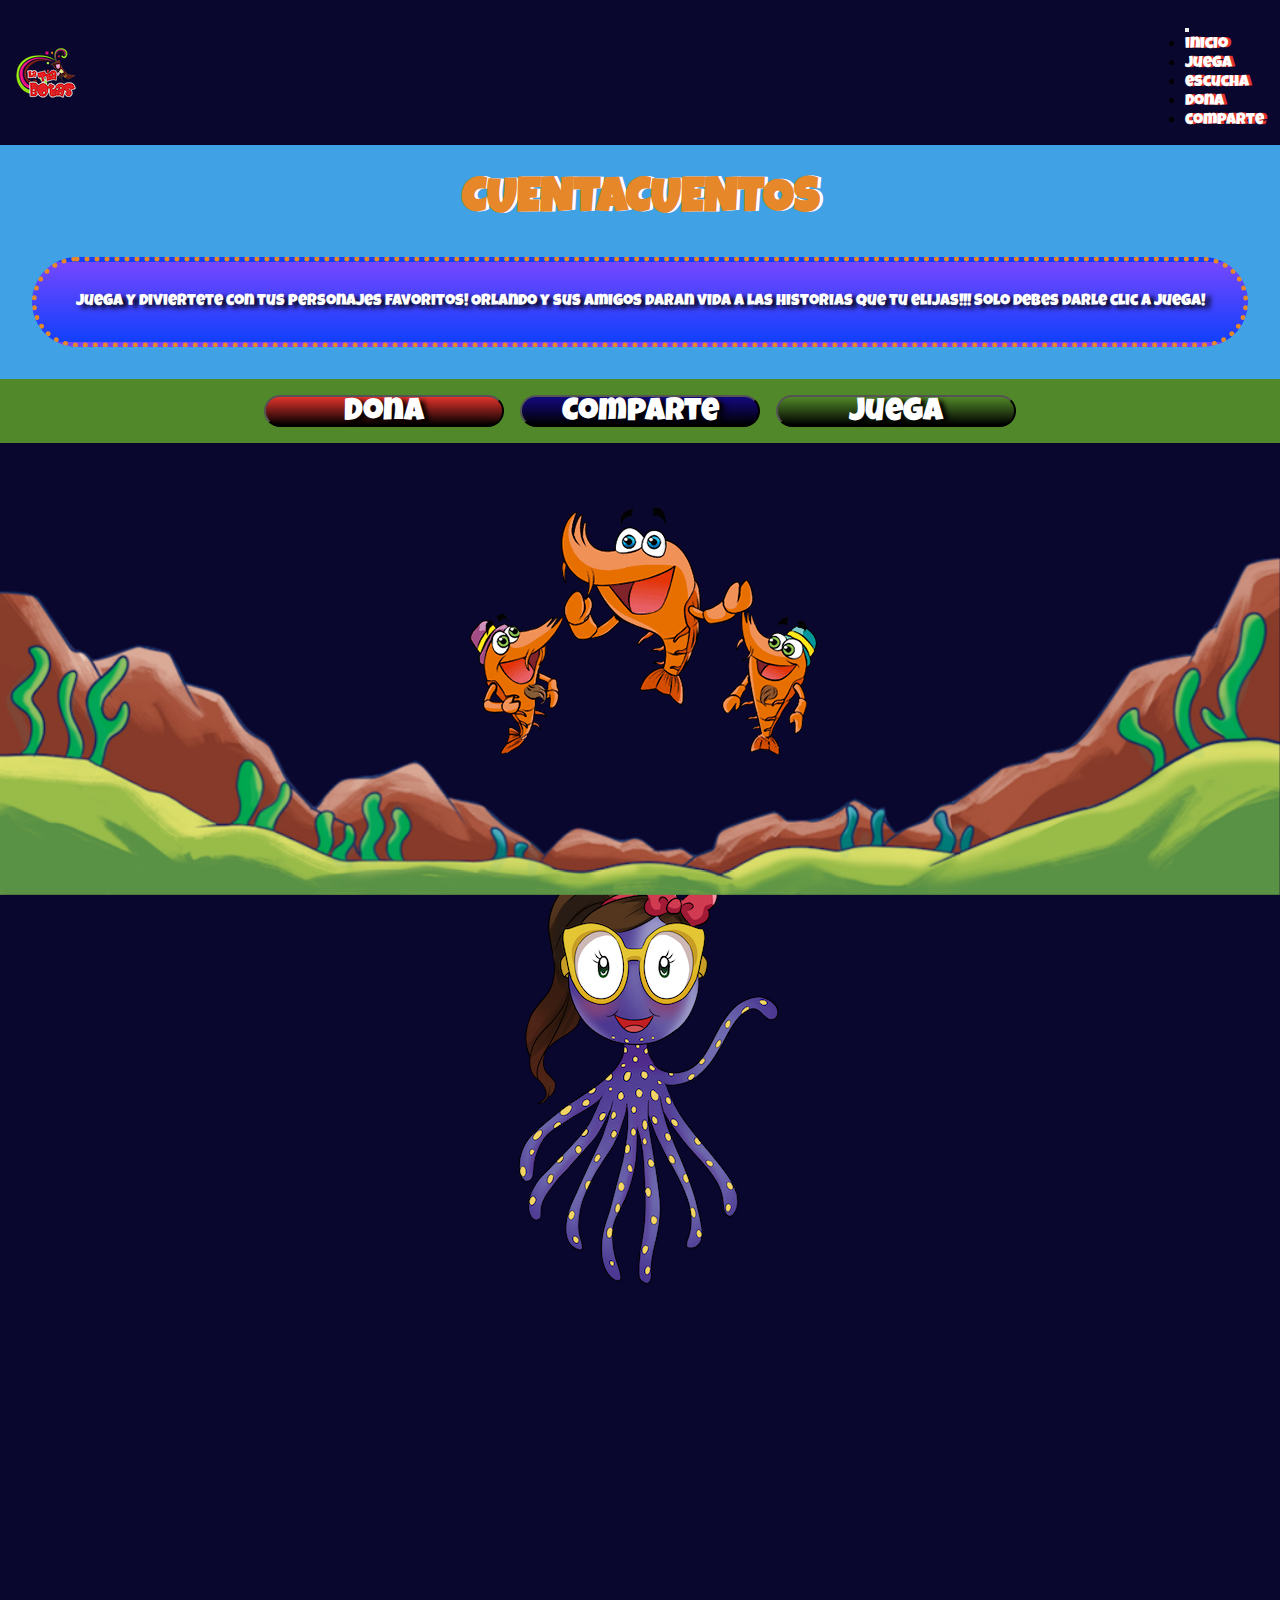
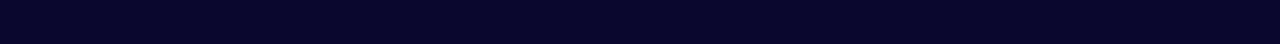
<file: index.html>
<!DOCTYPE html>
<html lang="en">
<head>
    <meta charset="UTF-8">
    <meta http-equiv="X-UA-Compatible" content="IE=edge">
    <meta name="viewport" content="width=device-width, initial-scale=1.0">
    <meta name="description" content="Crea tu propio cuento para disfrutar de las aventuras de Orlando y sus amigos narradas por La Tía botas">
    <meta name="keywords" content="Tia Botas, Orlando , Tina"/>
    <link href="https://cdn.jsdelivr.net/npm/bootstrap@5.3.0-alpha3/dist/css/bootstrap.min.css" rel="stylesheet" integrity="sha384-KK94CHFLLe+nY2dmCWGMq91rCGa5gtU4mk92HdvYe+M/SXH301p5ILy+dN9+nJOZ" crossorigin="anonymous">  
    <link rel="stylesheet" href="css/main.css">
    <link rel="preconnect" href="https://fonts.googleapis.com">
    <link rel="preconnect" href="https://fonts.gstatic.com" crossorigin>
    <link href="https://fonts.googleapis.com/css2?family=Luckiest+Guy&display=swap" rel="stylesheet">
    <title>Cuentacuentos Interactivo de La Tía Botas</title>
</head>
<body>            
    <header>
        <img src="./img/logo.png" alt="imgLogo la tia botas" class="logo">
        <nav class="navbar navbar-expand-lg ">
            <div class="container-fluid">
            <a class="navbar-brand" href="#"></a>
            <button class="navbar-toggler" type="button" data-bs-toggle="collapse" data-bs-target="#navbarNav"  aria-controls="navbarNav" aria-expanded="false" aria-label="Toggle navigation">
             <span class="navbar-toggler-icon"></span>
            </button>
            <div class="collapse navbar-collapse" id="navbarNav">
                <ul class="navbar-nav">
                    <li class="nav-item">
                        <a class="nav-link" href="./index.html">inicio</a>
                    </li>
                    <li class="nav-item">
                        <a class="nav-link" href="./pages/juega.html">juega</a>
                    </li>
                    <li class="nav-item">
                        <a class="nav-link" href="./pages/escucha.html">escucha</a>
                    </li>
                    <li class="nav-item">
                        <a class="nav-link" href="./pages/dona.html">dona</a>
                    </li>
                    <li class="nav-item">
                        <a class="nav-link" href="./pages/comparte.html">comparte</a>
                    </li>
                </ul>
            </div>
      </nav>
    </header>
    <main>
        <h1>CUENTACUENTOS</h1>
        <p>Juega y diviertete con tus personajes favoritos! Orlando y sus amigos daran vida a las historias que tu elijas!!! Solo debes darle clic a juega!
        </p>
        <section class="botones">
            <button class="dona">
                <a href="https://www.paypal.com/es/webapps/mpp/charity" target=”_blank”>Dona
                </a>
            </button>
            <button class="comparte">
                <a href="https://www.instagram.com/tiabotas/" target=”_blank”>Comparte
                </a>
            </button>
            <button class="juega">
                <a href="./pages/juega.html">Juega
                </a>
            </button>
        </section>
    </main> 
    <footer>
        <div>
            <img src="./img/orlando_flotando.webp" alt="orlando_flotando" class="orlando">
            <img src="./img/camarones.webp" alt="camarones" class="camarones">
            <img src="./img/Tina.png" alt="novia_de_pulpo_orlando" class="Tina">
            <img src="./img/algas.webp" alt="algas"class="algas">
        </div>
        <div class="fondo">
            <img src="./img/fondo_escritorio.png" alt="fondo_marino"class="fondo">
        </div>
    </footer>
    <script src="https://cdn.jsdelivr.net/npm/bootstrap@5.3.0-alpha3/dist/js/bootstrap.bundle.min.js" integrity="sha384-ENjdO4Dr2bkBIFxQpeoTz1HIcje39Wm4jDKdf19U8gI4ddQ3GYNS7NTKfAdVQSZe" crossorigin="anonymous"></script> 
    <script src="bienvenida.js"></script>
</body>
</html>
</file>
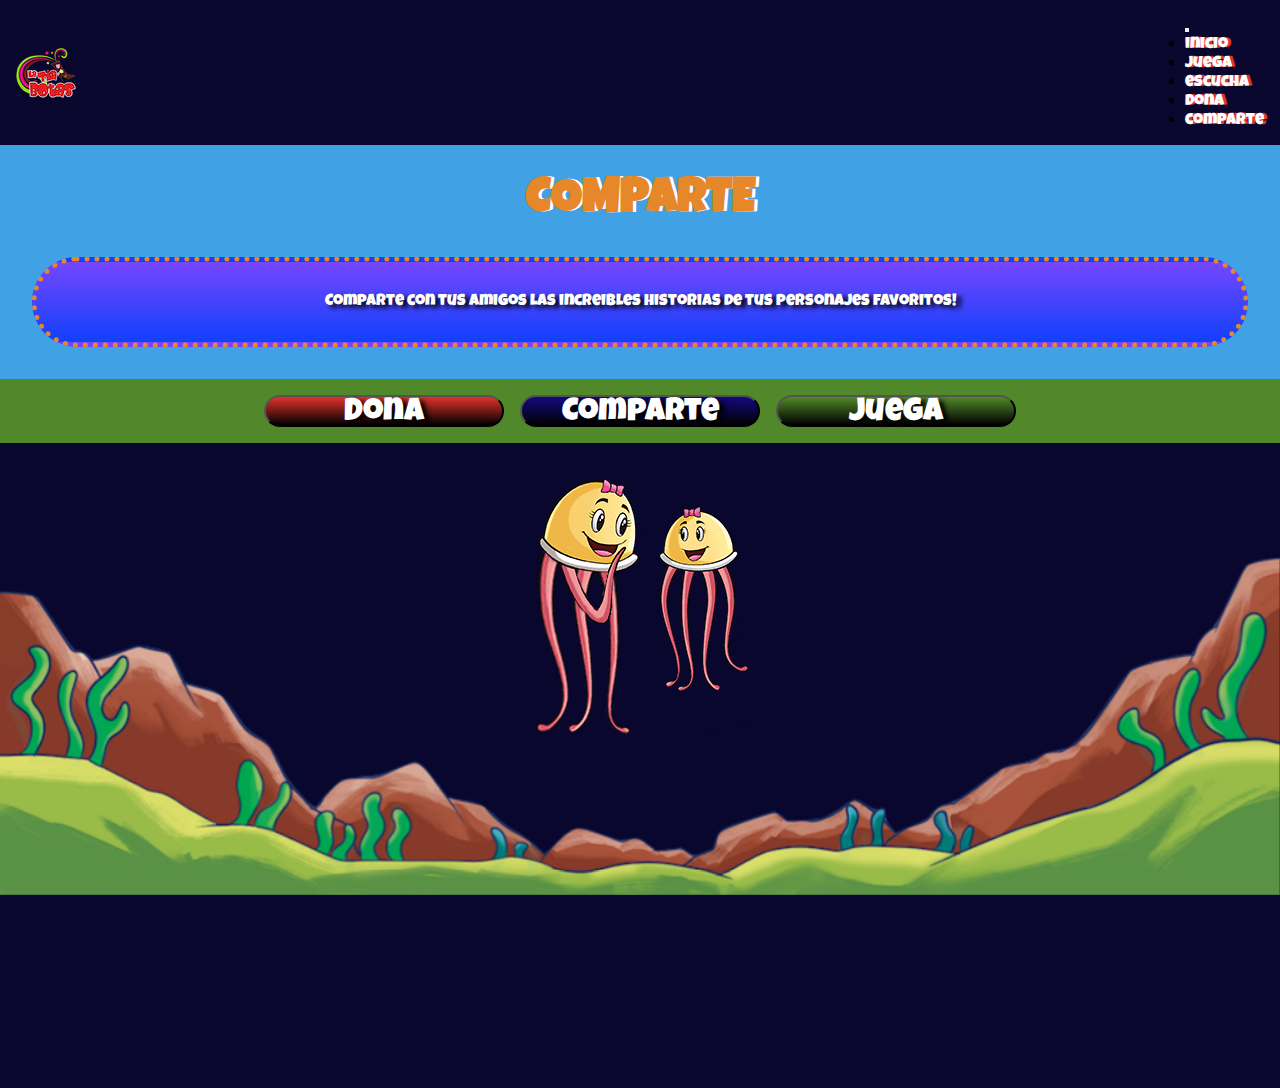
<file: pages/comparte.html>
<!DOCTYPE html>
<html lang="en">
<head>
    <meta charset="UTF-8">
    <meta http-equiv="X-UA-Compatible" content="IE=edge">
    <meta name="viewport" content="width=device-width, initial-scale=1.0">
    <meta name="description" content="Comparte tus cuentos favoritos co tus amigos en instagram">
    <meta name="keywords" content="Tia Botas, Compartir, instagram"/>
    <link href="https://cdn.jsdelivr.net/npm/bootstrap@5.3.0-alpha3/dist/css/bootstrap.min.css" rel="stylesheet" integrity="sha384-KK94CHFLLe+nY2dmCWGMq91rCGa5gtU4mk92HdvYe+M/SXH301p5ILy+dN9+nJOZ" crossorigin="anonymous">
    <link rel="stylesheet" href="../css/main.css">
    <link rel="preconnect" href="https://fonts.googleapis.com">
    <link rel="preconnect" href="https://fonts.gstatic.com" crossorigin>
    <link href="https://fonts.googleapis.com/css2?family=Luckiest+Guy&display=swap" rel="stylesheet">
    <title>Comparte con tus amigos y amigas</title>
</head>
<body>
    <header>
        <img src="../img/logo.png" alt="imgLogo la tia botas">
        <nav class="navbar navbar-expand-lg ">
            <div class="container-fluid">
            <a class="navbar-brand" href="#"></a>
            <button class="navbar-toggler" type="button" data-bs-toggle="collapse" data-bs-target="#navbarNav"  aria-controls="navbarNav" aria-expanded="false" aria-label="Toggle navigation">
             <span class="navbar-toggler-icon"></span>
            </button>
            <div class="collapse navbar-collapse" id="navbarNav">
                <ul class="navbar-nav">
                    <li class="nav-item">
                        <a class="nav-link" href="../index.html">inicio</a>
                    </li>
                    <li class="nav-item">
                        <a class="nav-link" href="../pages/juega.html">juega</a>
                    </li>
                    <li class="nav-item">
                        <a class="nav-link" href="../pages/escucha.html">escucha</a>
                    </li>
                    <li class="nav-item">
                        <a class="nav-link" href="../pages/dona.html">dona</a>
                    </li>
                    <li class="nav-item">
                        <a class="nav-link" href="../pages/comparte.html">comparte</a>
                   </li>
               </ul>
          </div>
      </nav>
    </header>
    <main>
        <h1>COMPARTE</h1>
        <p>Comparte con tus amigos las increibles historias de tus personajes favoritos!
        </p>
        <section class="botones">
            <button class="dona">
                <a href="https://www.paypal.com/es/webapps/mpp/charity" target=”_blank”>Dona
                </a>
            </button>
            <button class="comparte">
                <a href="https://www.instagram.com/tiabotas/" target=”_blank”>Comparte
                </a>
            </button>
            <button class="juega">
                <a href="../pages/juega.html">Juega
                </a>
            </button>
        </section>
    </main>
    <footer>
        <div>
            <img src="../img/medusas.webp" alt="medusas_de_mar" class="medusas">
        </div>
        <div class="fondo">
            <img src="../img/fondo_escritorio.png" alt="fondo_marino" class="fondo">
        </div>
    </footer>
    <script src="https://cdn.jsdelivr.net/npm/bootstrap@5.3.0-alpha3/dist/js/bootstrap.bundle.min.js" integrity="sha384-ENjdO4Dr2bkBIFxQpeoTz1HIcje39Wm4jDKdf19U8gI4ddQ3GYNS7NTKfAdVQSZe" crossorigin="anonymous"></script>
</body>
</html>
</file>
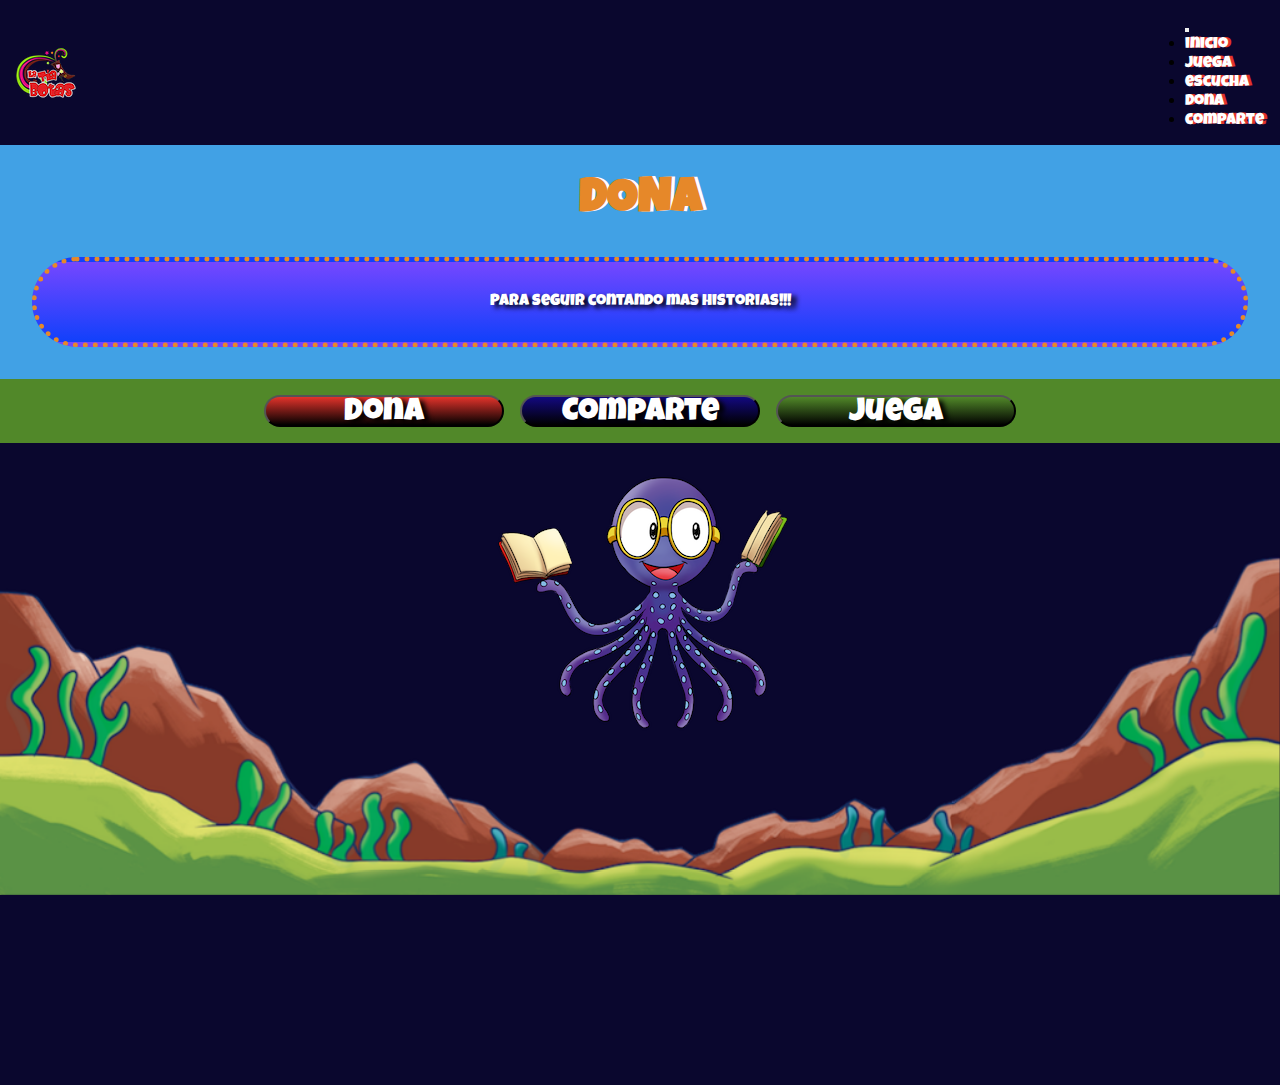
<file: pages/dona.html>
<!DOCTYPE html>
<html lang="en">
<head>
    <meta charset="UTF-8">
    <meta http-equiv="X-UA-Compatible" content="IE=edge">
    <meta name="viewport" content="width=device-width, initial-scale=1.0">
    <meta name="description" content="Dona con la confianza de paypal para seguir creando historias">
    <meta name="keywords" content="Tia Botas, Donar, Paypal"/>
    <link href="https://cdn.jsdelivr.net/npm/bootstrap@5.3.0-alpha3/dist/css/bootstrap.min.css" rel="stylesheet" integrity="sha384-KK94CHFLLe+nY2dmCWGMq91rCGa5gtU4mk92HdvYe+M/SXH301p5ILy+dN9+nJOZ" crossorigin="anonymous">
    <link rel="stylesheet" href="../css/main.css">
    <link rel="preconnect" href="https://fonts.googleapis.com">
    <link rel="preconnect" href="https://fonts.gstatic.com" crossorigin>
    <link href="https://fonts.googleapis.com/css2?family=Luckiest+Guy&display=swap" rel="stylesheet">
    <title>Dona para seguir creando historias</title>
</head>
<body>
    <header>
        <img src="../img/logo.png" alt="imgLogo la tia botas">
        <nav class="navbar navbar-expand-lg ">
            <div class="container-fluid">
            <a class="navbar-brand" href="#"></a>
            <button class="navbar-toggler" type="button" data-bs-toggle="collapse" data-bs-target="#navbarNav"  aria-controls="navbarNav" aria-expanded="false" aria-label="Toggle navigation">
             <span class="navbar-toggler-icon"></span>
            </button>
            <div class="collapse navbar-collapse" id="navbarNav">
                <ul class="navbar-nav">
                    <li class="nav-item">
                        <a class="nav-link" href="../index.html">inicio</a>
                    </li>
                    <li class="nav-item">
                        <a class="nav-link" href="../pages/juega.html">juega</a>
                    </li>
                    <li class="nav-item">
                        <a class="nav-link" href="../pages/escucha.html">escucha</a>
                    </li>
                    <li class="nav-item">
                        <a class="nav-link" href="../pages/dona.html">dona</a>
                    </li>
                    <li class="nav-item">
                        <a class="nav-link" href="../pages/comparte.html">comparte</a>
                   </li>
               </ul>
          </div>
      </nav>
    </header>
    <main>
        <h1>DONA</h1>        
        <p>Para seguir contando mas historias!!!
        </p>
        <section class="botones">
            <button class="dona">
                <a href="https://www.paypal.com/es/webapps/mpp/charity" target=”_blank”>Dona
                </a>
            </button>
            <button class="comparte">
                <a href="https://www.instagram.com/tiabotas/" target=”_blank”>Comparte
                </a>
            </button>
            <button class="juega">
                <a href="../pages/juega.html">Juega
                </a>
            </button>
        </section>
    </main>
    <footer>
        <div>
            <img src="../img/orlando_tres.png" alt="orlando_leyendo" class="orlando3">
        </div>
        <div class="fondo">
            <img src="../img/fondo_escritorio.png" alt="fondo_marino" class="fondo">
        </div>
    </footer>
    <script src="https://cdn.jsdelivr.net/npm/bootstrap@5.3.0-alpha3/dist/js/bootstrap.bundle.min.js" integrity="sha384-ENjdO4Dr2bkBIFxQpeoTz1HIcje39Wm4jDKdf19U8gI4ddQ3GYNS7NTKfAdVQSZe" crossorigin="anonymous"></script>
</body>
</html>
</file>
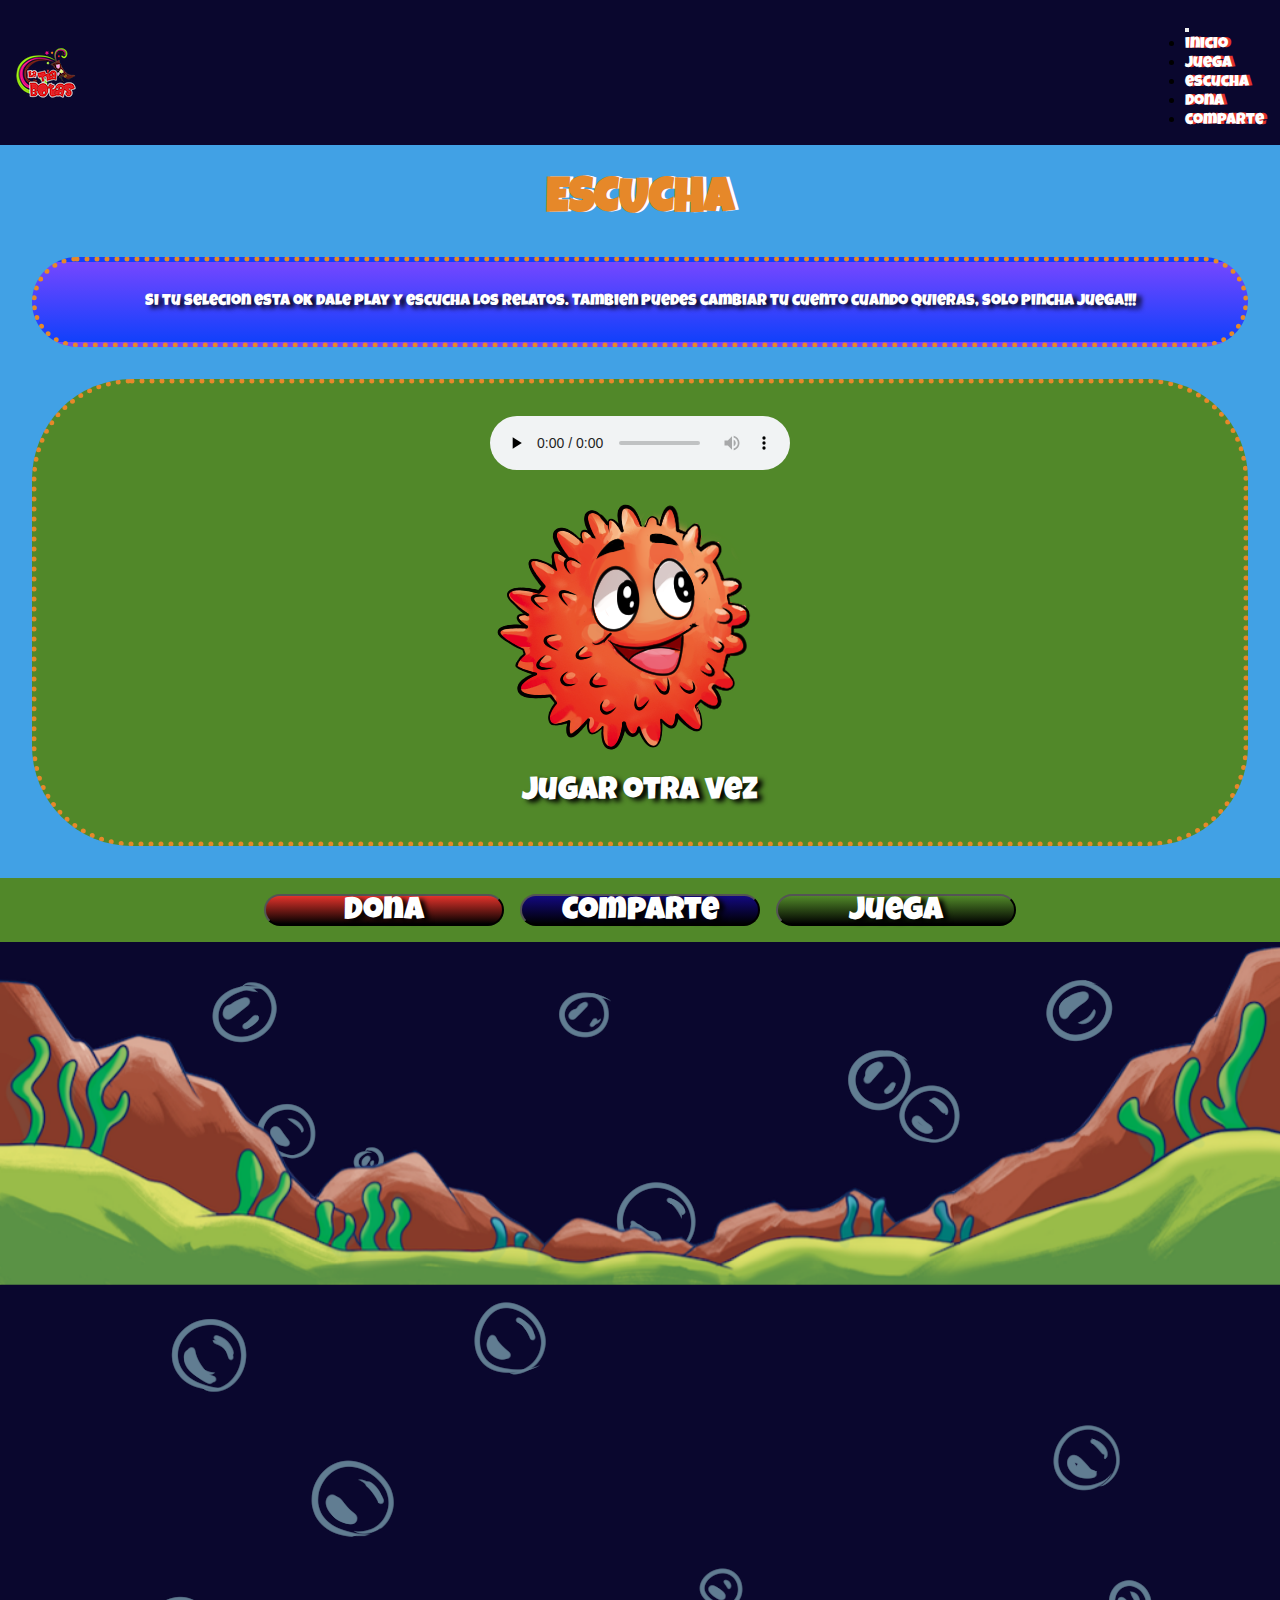
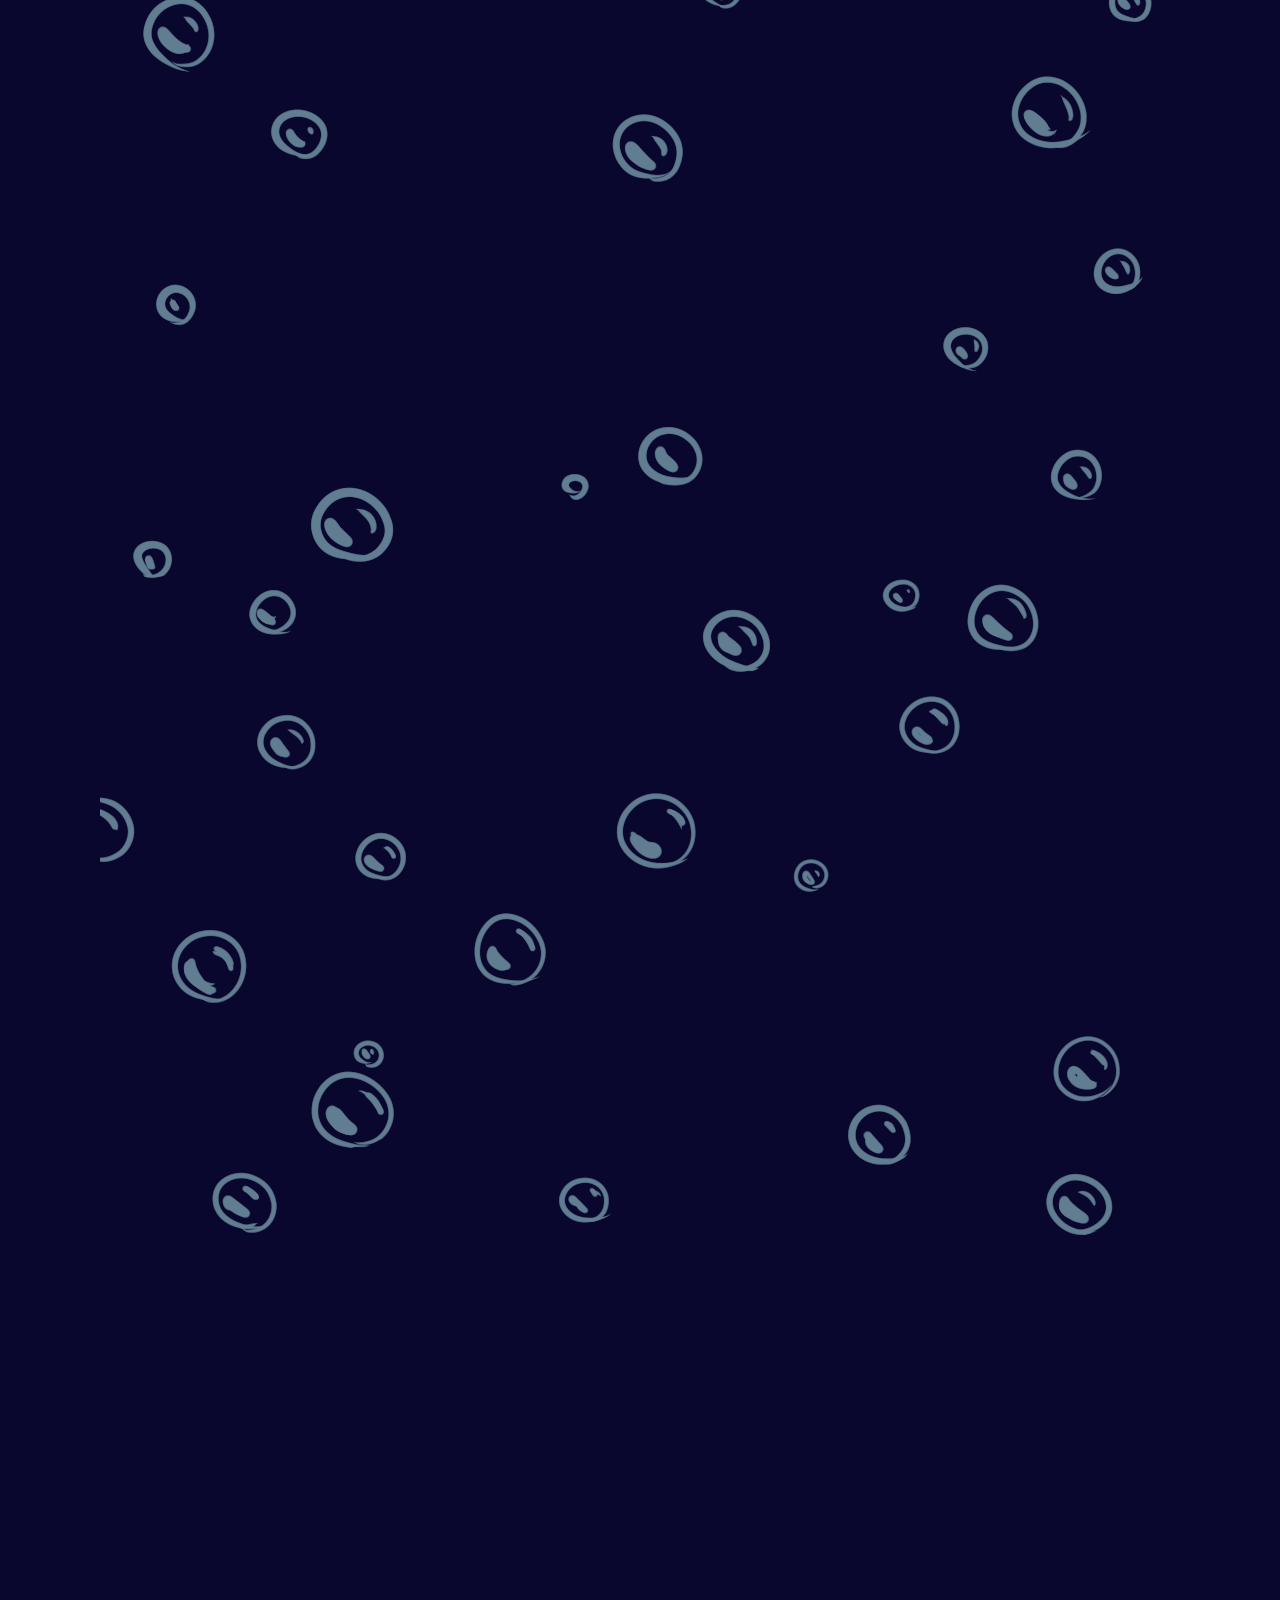
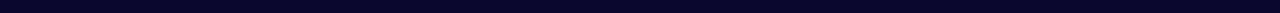
<file: pages/escucha.html>
<!DOCTYPE html>
<html lang="en">
<head>
    <meta charset="UTF-8">
    <meta http-equiv="X-UA-Compatible" content="IE=edge">
    <meta name="viewport" content="width=device-width, initial-scale=1.0">
    <meta name="description" content="Escucha tus cuentos favoritos las veces que quieras">
    <meta name="keywords" content="Tia Botas, Escuchar ,Cuentos"/>
    <link href="https://cdn.jsdelivr.net/npm/bootstrap@5.3.0-alpha3/dist/css/bootstrap.min.css" rel="stylesheet" integrity="sha384-KK94CHFLLe+nY2dmCWGMq91rCGa5gtU4mk92HdvYe+M/SXH301p5ILy+dN9+nJOZ" crossorigin="anonymous">
    <link rel="stylesheet" href="../css/main.css">
    <link rel="preconnect" href="https://fonts.googleapis.com">
    <link rel="preconnect" href="https://fonts.gstatic.com" crossorigin>
    <link href="https://fonts.googleapis.com/css2?family=Luckiest+Guy&display=swap" rel="stylesheet">
    <title>Escucha Tus Cuentos</title>
</head>
<body>
    <header>
        <img src="../img/logo.png" alt="imgLogo la tia botas">
        <nav class="navbar navbar-expand-lg ">
            <div class="container-fluid">
            <a class="navbar-brand" href="#"></a>
            <button class="navbar-toggler" type="button" data-bs-toggle="collapse" data-bs-target="#navbarNav"  aria-controls="navbarNav" aria-expanded="false" aria-label="Toggle navigation">
             <span class="navbar-toggler-icon"></span>
            </button>
            <div class="collapse navbar-collapse" id="navbarNav">
                <ul class="navbar-nav">
                    <li class="nav-item">
                        <a class="nav-link" href="../index.html">inicio</a>
                    </li>
                    <li class="nav-item">
                        <a class="nav-link" href="../pages/juega.html">juega</a>
                    </li>
                    <li class="nav-item">
                        <a class="nav-link" href="../pages/escucha.html">escucha</a>
                    </li>
                    <li class="nav-item">
                        <a class="nav-link" href="../pages/dona.html">dona</a>
                    </li>
                    <li class="nav-item">
                        <a class="nav-link" href="../pages/comparte.html">comparte</a>
                   </li>
               </ul>
          </div>
      </nav>
    </header>
    <main>
        <h1>ESCUCHA</h1>
        <p>Si tu selecion esta ok dale play y escucha los relatos. Tambien puedes cambiar tu cuento cuando quieras, solo pincha juega!!!
        </p>
        <div class="reproductor">
            </button>
                <audio id="audioEscucha" src="cuentos/" controls="controls"  preload="none">
               </audio>
                <img src="../img/Erizo_derecha.png" alt="erizo de mar" class="erizo">
          <a href="../pages/juega.html">Jugar otra vez
          </a>
        </div>
        <section class="botones">
            <button class="dona">
                <a href="https://www.paypal.com/es/webapps/mpp/charity" target=”_blank”>Dona
                </a>
            </button>
            <button class="comparte">
                <a href="https://www.instagram.com/tiabotas/" target=”_blank”>Comparte
                </a>
            </button>
            <button class="juega">
                <a href="../pages/juega.html">Juega
                </a>
            </button>
        </section>
    </main>
    <footer>
        <div>
            <img src="../img/Burbujas.png" alt="burbujas" class="burbujas">
        </div>
        <div class="fondo">
            <img src="../img/fondo_escritorio.png" alt="fondo_marino" class="fondo">
        </div>
    </footer>
    <script src="https://cdn.jsdelivr.net/npm/bootstrap@5.3.0-alpha3/dist/js/bootstrap.bundle.min.js" integrity="sha384-ENjdO4Dr2bkBIFxQpeoTz1HIcje39Wm4jDKdf19U8gI4ddQ3GYNS7NTKfAdVQSZe" crossorigin="anonymous"></script>
	<script src="../escucha.js"></script>
</body>
</html>
</file>
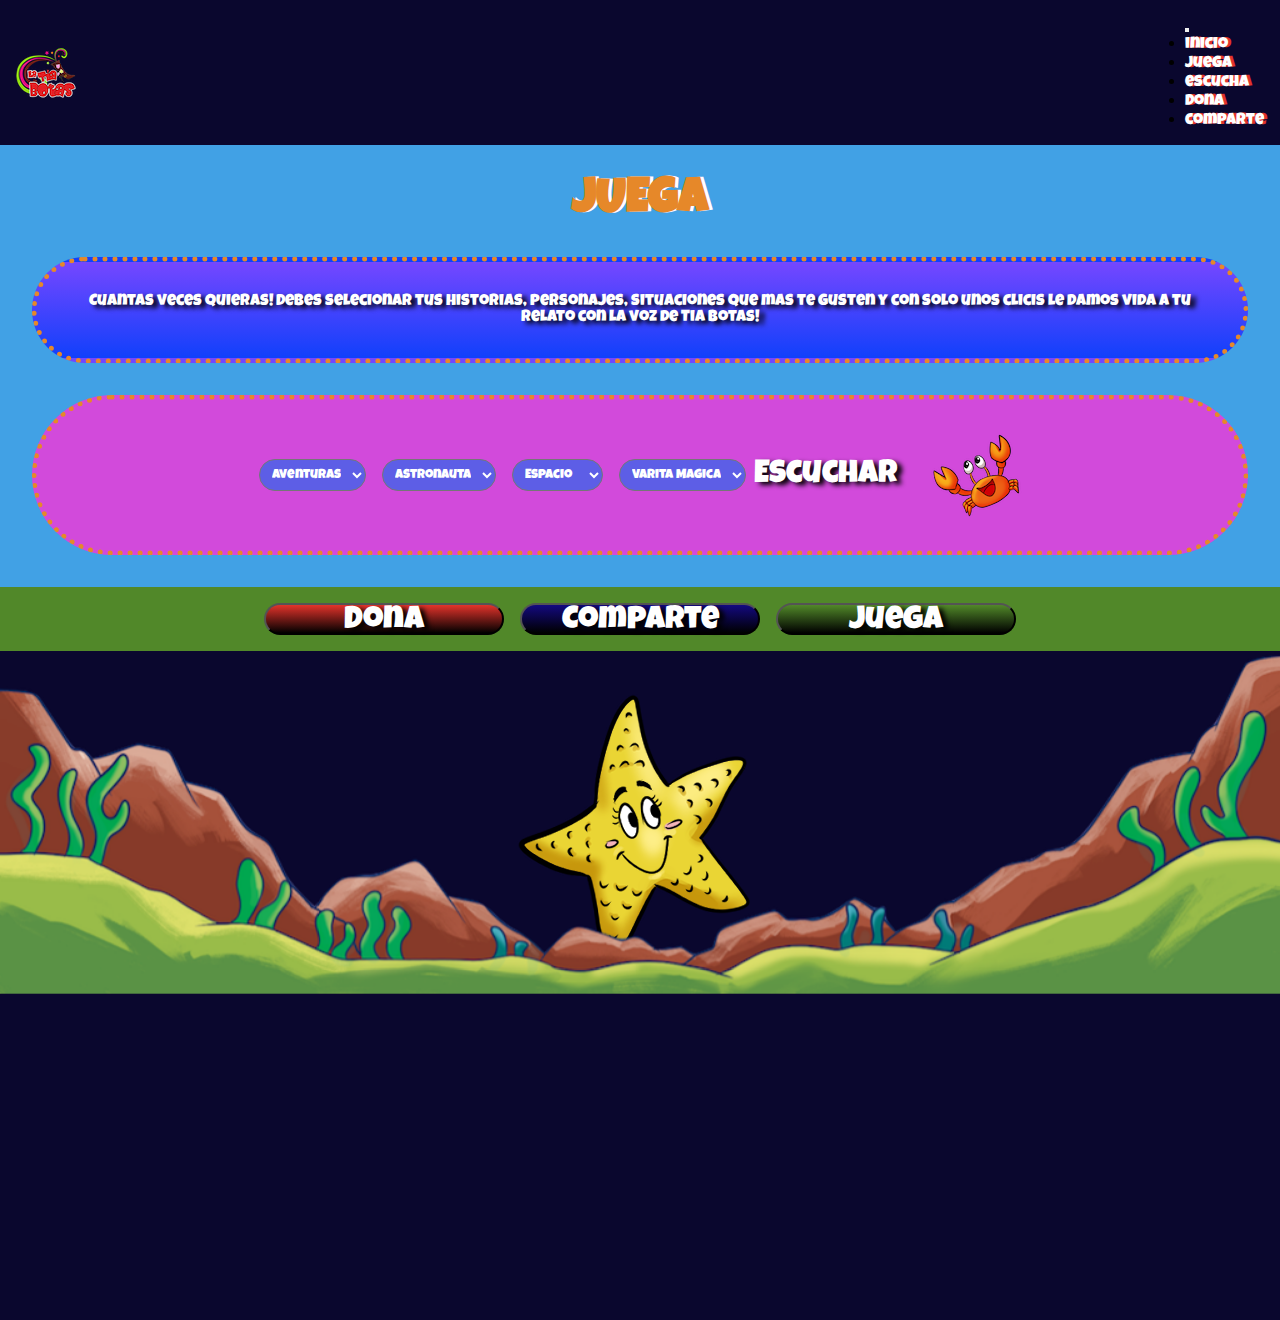
<file: pages/juega.html>
<!DOCTYPE html>
<html lang="en">
<head>
    <meta charset="UTF-8">
    <meta http-equiv="X-UA-Compatible" content="IE=edge">
    <meta name="viewport" content="width=device-width, initial-scale=1.0">
    <meta name="description" content="Juega creando las historias que vas a escuchar con tus personajes">
    <meta name="keywords" content="Tia Botas, Juega , Cuentacuentos"/>
    <link href="https://cdn.jsdelivr.net/npm/bootstrap@5.3.0-alpha3/dist/css/bootstrap.min.css" rel="stylesheet" integrity="sha384-KK94CHFLLe+nY2dmCWGMq91rCGa5gtU4mk92HdvYe+M/SXH301p5ILy+dN9+nJOZ" crossorigin="anonymous">
    <link rel="stylesheet" href="../css/main.css">
    <link rel="preconnect" href="https://fonts.googleapis.com">
    <link rel="preconnect" href="https://fonts.gstatic.com" crossorigin>
    <link href="https://fonts.googleapis.com/css2?family=Luckiest+Guy&display=swap" rel="stylesheet">
    <title>Juega y aprende con las historias</title>
</head>
<body>
    <header>
        <img src="../img/logo.png" alt="imgLogo la tia botas">
        <nav class="navbar navbar-expand-lg ">
            <div class="container-fluid">
            <a class="navbar-brand" href="#"></a>
            <button class="navbar-toggler" type="button" data-bs-toggle="collapse" data-bs-target="#navbarNav"  aria-controls="navbarNav" aria-expanded="false" aria-label="Toggle navigation">
             <span class="navbar-toggler-icon"></span>
            </button>
            <div class="collapse navbar-collapse" id="navbarNav">
                <ul class="navbar-nav">
                    <li class="nav-item">
                        <a class="nav-link" href="../index.html">inicio</a>
                    </li>
                    <li class="nav-item">
                        <a class="nav-link" href="../pages/juega.html">juega</a>
                    </li>
                    <li class="nav-item">
                        <a class="nav-link" href="../pages/escucha.html">escucha</a>
                    </li>
                    <li class="nav-item">
                        <a class="nav-link" href="../pages/dona.html">dona</a>
                    </li>
                    <li class="nav-item">
                        <a class="nav-link" href="../pages/comparte.html">comparte</a>
                   </li>
               </ul>
          </div>
      </nav>
    </header>
    <main>
        <h1>JUEGA</h1>
        <p>Cuantas veces quieras! Debes selecionar tus historias, personajes, situaciones que mas te gusten y con solo unos clicis le damos vida a tu relato con la voz de Tia Botas!
        </p>
        <div class="selector" id="selector_interactivo"> 
            <select name="generos" id="generos">
                <option value="aventuras">Aventuras</option>
                <option value="risas">Risas</option>
                <option value="fantasias">Fantasías</option>
                </select>
            <select name="personajes" id="personajes">
                <option value="Dinosaurio">Dinosaurio</option>
                <option value="Unicornio">Unicornio</option>
                <option value="Astronauta">Astronauta</option>
            </select>
            <select name="lugares" id="lugares">
                <option value="Castillo">Castillo</option>
                <option value="Bosque">Bosque</option>
                <option value="Espacio">Espacio</option>
            </select>
            <select name="elementos" id="elementos">
                <option value="Varita">Varita Mágica</option>
                <option value="Bicicleta">Bicicleta</option>
                <option value="Cohete">Cohete</option>
            </select>
            <div>
                <button id="escucha">Escuchar</button>
                <img src="../img/Cangrejo.png" alt="cangrejo de mar" class="cangrejo">
            </div> 
        </div>
        <section class="botones">
            <button class="dona">
                <a href="https://www.paypal.com/es/webapps/mpp/charity" target=”_blank”>Dona
                </a>
            </button>
            <button class="comparte">
                <a href="https://www.instagram.com/tiabotas/" target=”_blank”>Comparte
                </a>
            </button>
            <button class="juega">
                <a href="../pages/juega.html">Juega
                </a>
            </button>
        </section>
    </main>
    <footer>
        <div>
            <img src="../img/Estrella.png" alt="estrella_de_mar" class="estrella">
        </div>
        <div class="fondo">
            <img src="../img/fondo_escritorio.png" alt="fondo_marino" class="fondo">
        </div>
    </footer>
    <script src="https://cdn.jsdelivr.net/npm/bootstrap@5.3.0-alpha3/dist/js/bootstrap.bundle.min.js" integrity="sha384-ENjdO4Dr2bkBIFxQpeoTz1HIcje39Wm4jDKdf19U8gI4ddQ3GYNS7NTKfAdVQSZe" crossorigin="anonymous"></script>
	<script src="../juega.js"></script>
</body>
</html>
</file>
<file: css/main.css>
* {
  margin: 0;
  padding: 0;
  box-sizing: border-box; }

header {
  display: flex;
  justify-content: space-between;
  align-items: center;
  padding: 1rem; }
  header img.logo:hover {
    transform: scale(0.8);
    rotate: -10deg;
    transition: 3s; }
  header .nav-link {
    font-family: 'Luckiest Guy';
    color: white;
    text-shadow: 3px 0px 0px #e2332b; }
  header .nav-link:hover {
    font-family: 'Luckiest Guy';
    color: white;
    transform: scale(1.5) rotate(20deg);
    transition: 3s;
    text-shadow: 3px 0px 0px #518829; }

body {
  background-color: #41a1e5; }
  body a {
    color: white;
    text-decoration: none; }

main h1 {
  font-family: 'Luckiest Guy';
  font-size: 3rem;
  color: #d24adb;
  text-shadow: 3px 0px 0px white;
  margin-top: 2rem;
  text-align: center; }

main p {
  text-align: center;
  font-family: 'Luckiest Guy';
  color: white;
  padding: 2rem;
  margin: 2rem;
  background-image: linear-gradient(#7547ff, #1140fb);
  text-shadow: 5px 3px 5px black;
  border-radius: 100px;
  border: 5px dotted #e68829; }

main .selector {
  border-radius: 100px;
  border: 5px dotted #e68829;
  display: flex;
  flex-flow: wrap;
  justify-content: center;
  margin: 2rem;
  align-items: center;
  background-color: #d24adb;
  margin: 2rem;
  padding: 2rem; }

main .selector select {
  height: 2rem;
  border-radius: 100px;
  background-color: #5d5ee6;
  font-family: 'Luckiest Guy';
  color: white;
  margin: 0.5rem;
  padding: 0.5rem;
  gap: 0.5rem; }

main .selector div {
  display: flex;
  flex-flow: wrap;
  gap: 2rem;
  align-items: center; }

main .reproductor {
  border-radius: 100px;
  border: 5px dotted #e68829;
  display: grid;
  grid-area: 1fr;
  justify-content: center;
  text-align: center;
  margin: 2rem;
  padding: 2rem;
  gap: 1rem;
  background-color: #518829; }

main div {
  align-items: center; }

main a {
  font-family: 'Luckiest Guy';
  color: white;
  font-size: 2rem;
  text-shadow: 5px 3px 5px black; }

main section.botones {
  background-color: #e68829;
  display: flex;
  flex-flow: column;
  align-items: center;
  text-align: center;
  justify-content: space-between;
  padding: 1rem;
  gap: 1rem;
  margin-top: 2rem; }

main button.juega {
  background-image: linear-gradient(#518829, black);
  height: 2rem;
  width: 15rem;
  font-size: 1rem;
  font-family: 'Luckiest Guy';
  text-shadow: 3px 0px 0px black;
  text-align: center;
  color: white;
  border-radius: 100px; }

main button.juega:hover {
  transform: scale(1.2); }

main button.dona {
  background-image: linear-gradient(#e2332b, black);
  height: 2rem;
  width: 15rem;
  font-size: 1rem;
  font-family: 'Luckiest Guy';
  text-shadow: 3px 0px 0px black;
  text-align: center;
  color: white;
  border-radius: 100px; }

main button.dona:hover {
  transform: scale(1.2); }

main button.comparte {
  background-image: linear-gradient(#130980, black);
  height: 2rem;
  width: 15rem;
  font-size: 1rem;
  font-family: 'Luckiest Guy';
  text-shadow: 3px 0px 0px black;
  text-align: center;
  color: white;
  border-radius: 100px; }

main button.comparte:hover {
  transform: scale(1.2); }

footer {
  display: flex;
  flex-flow: column;
  align-items: center;
  text-align: center; }
  footer .orlando3 {
    margin-top: 2rem; }
  footer .medusas {
    margin-top: 2rem; }
  footer .estrella {
    margin-top: 2rem; }
  footer .burbujas {
    position: relative;
    height: 100%;
    width: 100%; }
  footer .fondo {
    bottom: 0;
    position: sticky;
    height: 100%;
    width: 100%; }

@media screen and (min-width: 600px) {
  header {
    background-color: #2b388a; }
  main h1 {
    text-align: center;
    font-family: 'Luckiest Guy';
    color: #518829;
    text-shadow: 3px 0px 0px white; }
  main p {
    background-image: linear-gradient(#7547ff, #1140fb); }
  main section.botones {
    background-color: #d24adb;
    display: flex;
    flex-flow: row;
    align-items: center;
    text-align: center;
    justify-content: center; }
  footer {
    display: flex;
    flex-flow: column;
    align-items: center;
    text-align: center;
    background-color: #2b388a; }
  .orlando {
    display: none; }
  .camarones {
    display: none; } }

@media screen and (min-width: 1024px) {
  header {
    background-color: #0a072e; }
  main h1 {
    text-align: center;
    font-family: 'Luckiest Guy';
    color: #e68829;
    text-shadow: 3px 0px 0px white; }
  main section.botones {
    background-color: #518829;
    display: flex;
    flex-flow: row;
    align-items: center;
    text-align: center;
    justify-content: center; }
  footer {
    display: flex;
    flex-flow: column;
    align-items: center;
    text-align: center;
    background-color: #0a072e; }
  .orlando {
    display: none; }
  .algas {
    display: none; }
  .camarones {
    display: block; } }
	
#escucha{
	font-family: 'Luckiest Guy';
	color: white;
	font-size: 2rem;
	text-shadow: 5px 3px 5px black;
	background: transparent;
	border:  none;
}
</file>
